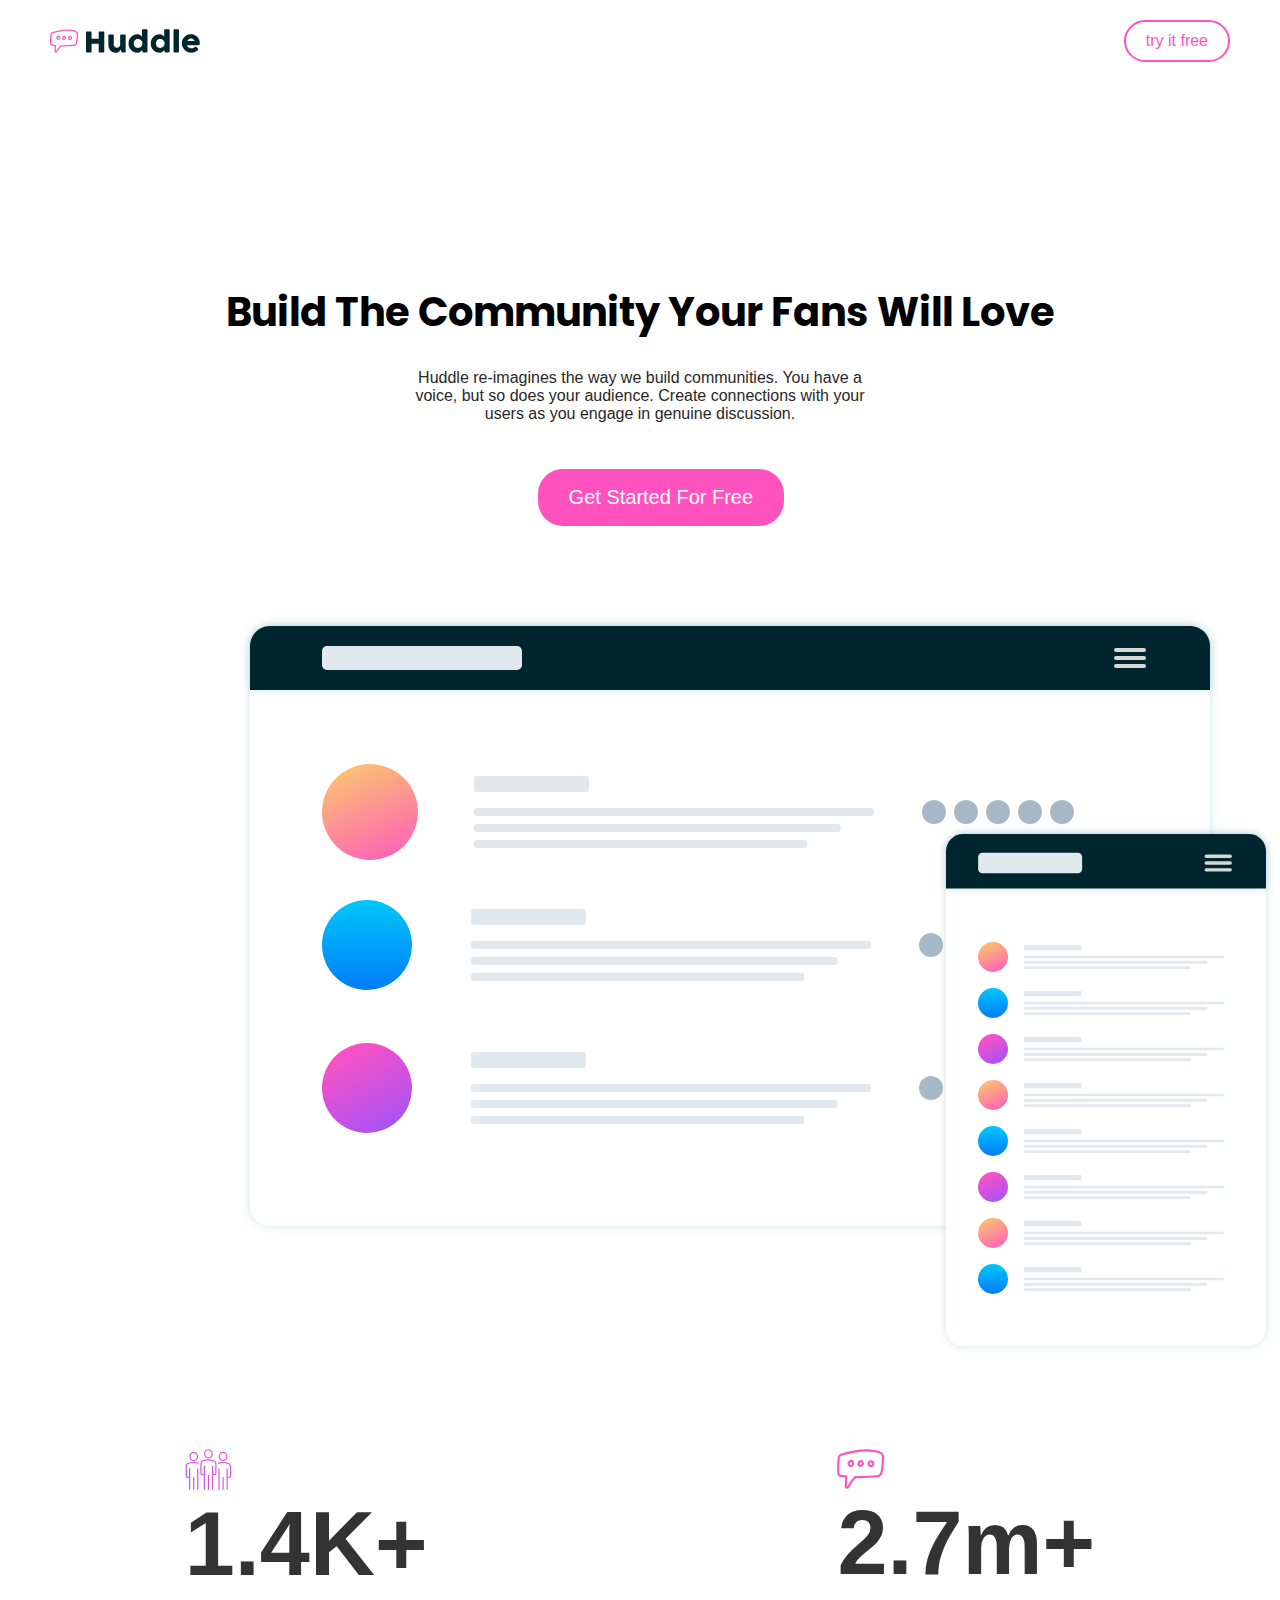
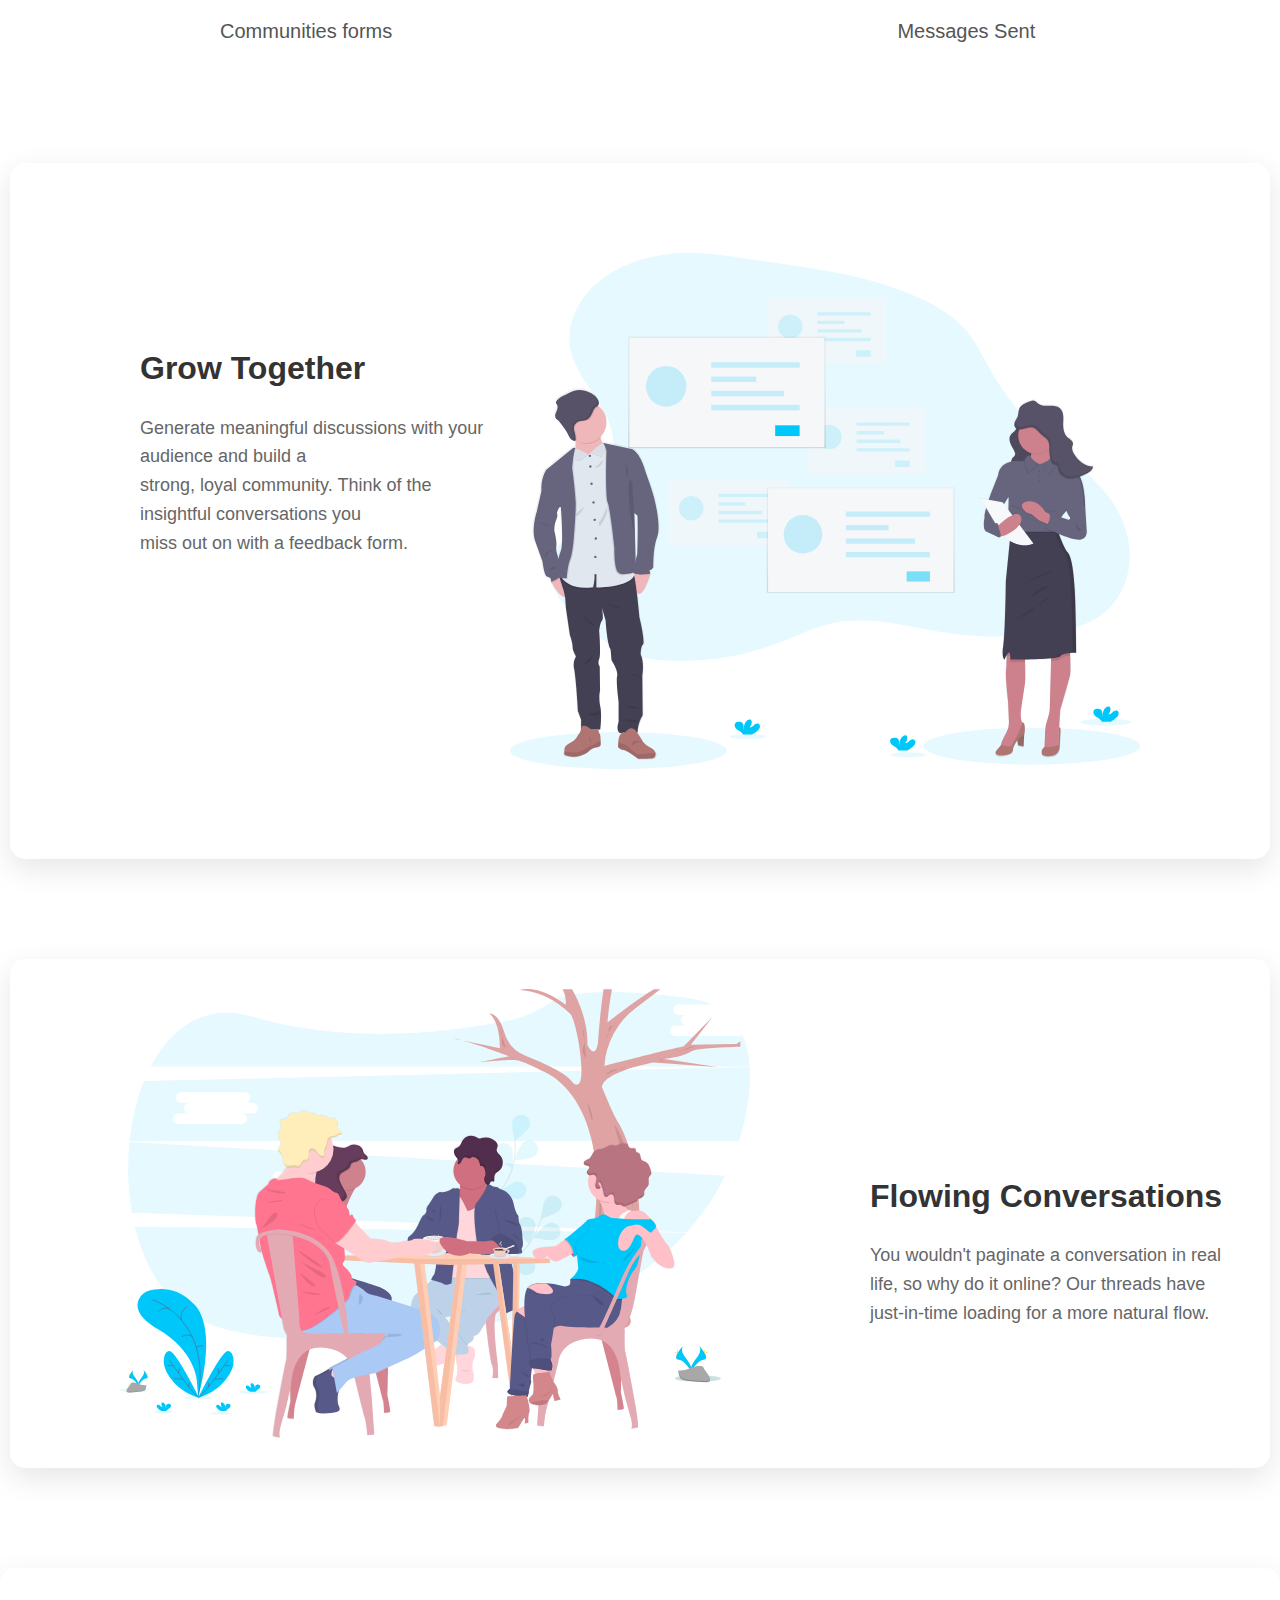
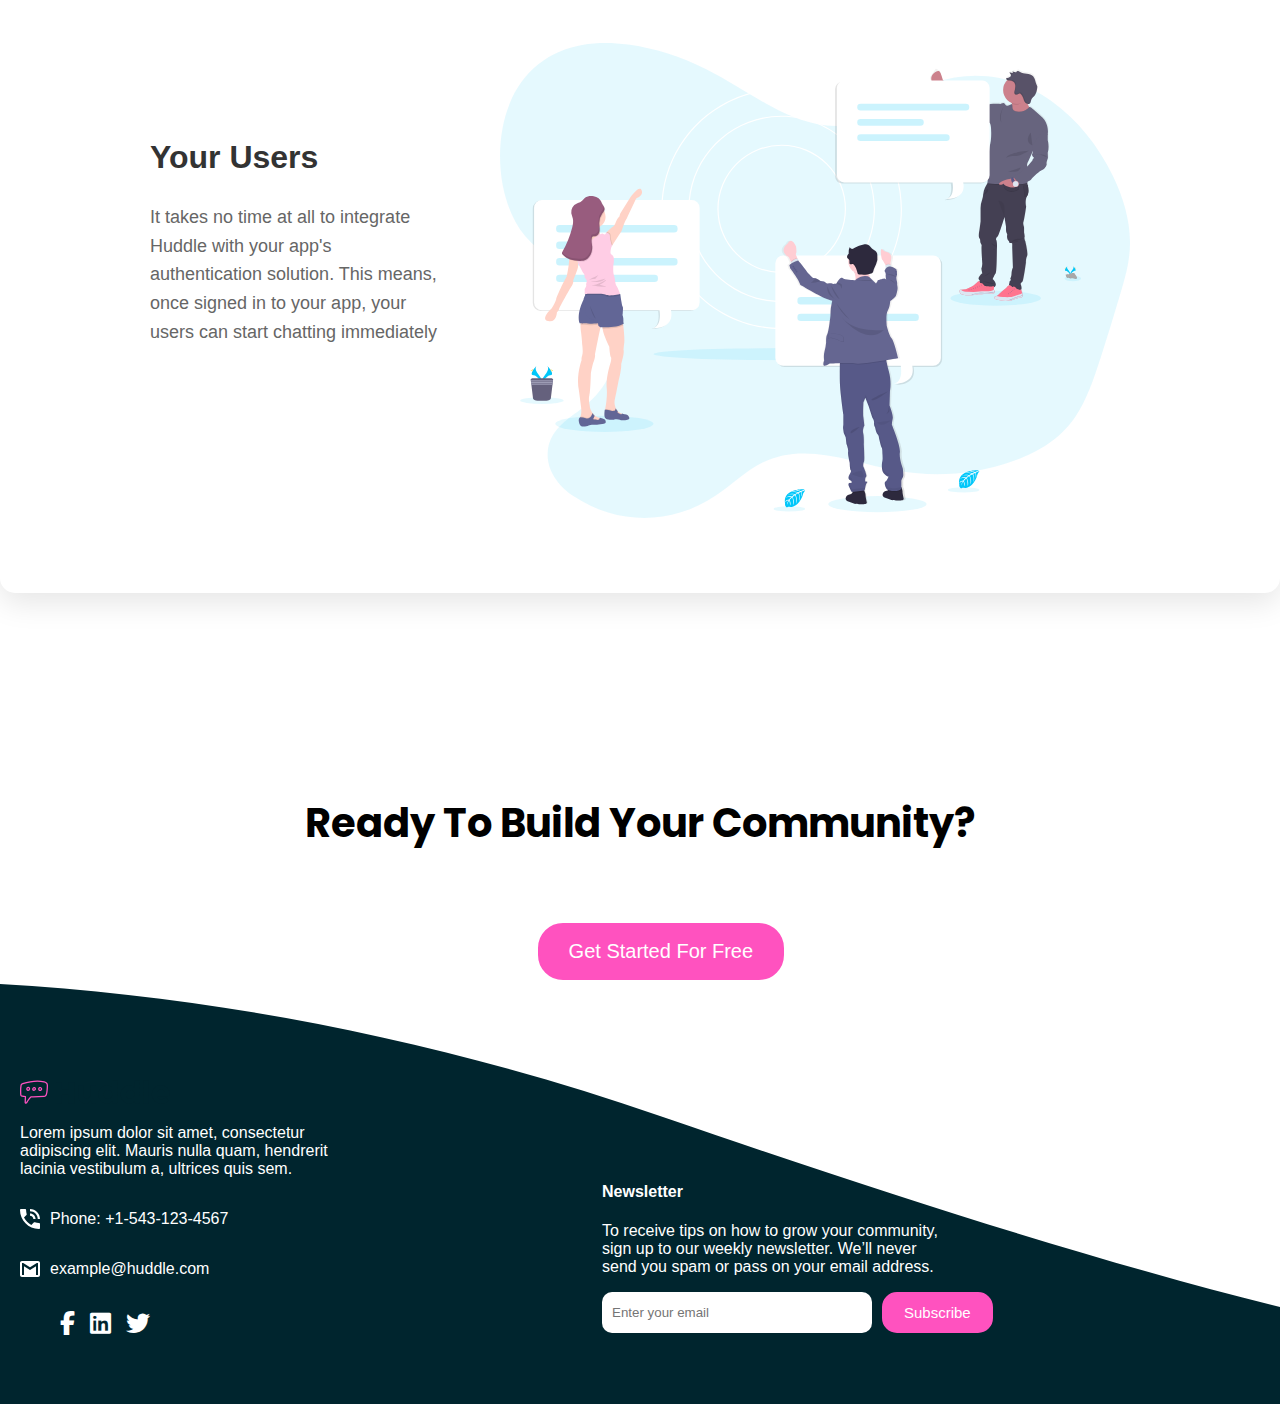
<file: index.html>
<!DOCTYPE html>
<html lang="en">
<head>
  <meta charset="UTF-8">
  <meta name="viewport" content="width=device-width, initial-scale=1.0"> <!-- displays site properly based on user's device -->

  <link rel="icon" type="image/png" sizes="32x32" href="./images/favicon-32x32.png">
  
  <title>Frontend Mentor | Huddle landing page with curved sections</title>
  <link href="https://fonts.googleapis.com/css2?family=Poppins:wght@400;700&display=swap" rel="stylesheet">
  <link rel="stylesheet" href="https://cdnjs.cloudflare.com/ajax/libs/font-awesome/6.7.2/css/all.min.css" 
  integrity="sha512-Evv84Mr4kqVGRNSgIGL/F/aIDqQb7xQ2vcrdIwxfjThSH8CSR7PBEakCr51Ck+w+/U6swU2Im1vVX0SVk9ABhg==" 
  crossorigin="anonymous" referrerpolicy="no-referrer" />

<link rel="stylesheet" href="index.css">
</head>
<body>
  <header class="header">
      <img src="./images/logo.svg" alt="" class="logo">
      <button class="btn">try it free</button>
  </header>
  <!-- //////////////////////////// -->
  <div class="hero">
      <h1>Build The Community Your Fans Will Love</h1>
      <p>Huddle re-imagines the way we build communities. You have a <br>voice, but so does 
        your audience. Create connections with your <br>users as you engage in genuine discussion. 
      </p>
      <button>Get Started For Free</button>
  </div>
  <!-- //////////////////////////////////// -->
  <div class="screen">
        <img src="images/screen-mockups.svg" alt="">
  </div>
  <div class="icons">
    <div class="communities">
     <img src="./images/icon-communities.svg" alt="">
     <h2>1.4K+</h2>
     <p>Communities forms</p>
    </div>
    <div class="Messages">
      <img src="./images/icon-messages.svg" alt="">
      <h2>2.7m+</h2>
      <p> Messages Sent</p>
     </div>
  </div>
  <!-- //////////////////////// -->
  <div class="together">
      <!-- <img src="./images/bg-section-top-desktop-1.svg" class="top" alt=""> -->
      <div class="grow-together">
        <div>
          <h2>Grow Together</h2>
          <p> Generate meaningful discussions with your audience and build a <br>strong, loyal community. 
            Think of the insightful conversations you<br> miss out on with a feedback form. </p>
         </div>
         <img src="./images/illustration-grow-together.svg" class="grow" alt="">
        
      </div>
      
  </div>
        <!-- //////////////////////// -->

  <div class="conversation"> 
     <img src="./images/illustration-flowing-conversation.svg" class="flow" alt="">
     <div>
      <h2>  Flowing Conversations</h2>
      <p>  You wouldn't paginate a conversation in real life, so why do it online? Our threads have 
        just-in-time loading for a more natural flow. </p>
     </div>
  </div>
  <div class="Users">
    <div class="Users-section">
      <div>
        <h2>Your Users</h2>
        <p>It takes no time at all to integrate Huddle with your app's<br> authentication solution. This means, 
          once signed in to your app, your users can start chatting immediately</p>
       </div>
       <img src="./images/illustration-your-users.svg "class="user" alt="">
    </div>
</div>
<!-- ////////////////////////////////////// -->
<div class="community">
  <h3> Ready To Build Your Community?</h3>
  <button>Get Started For Free</button>
</div>
<!-- //////////////////////////////////////////// -->

<footer class="footer">
  <div class="footer-1">
      <img src="./images/logo.svg" alt="" class="logo">
      
      <p>Lorem ipsum dolor sit amet, consectetur<br> adipiscing elit. Mauris nulla quam, hendrerit<br> lacinia 
        vestibulum a, ultrices quis sem.</p>
        <div class="contact-info">
          <img src="./images/icon-phone.svg" alt="Phone">
          <p><a href="tel:+15431234567">Phone: +1-543-123-4567</a></p>
      </div>
      <div class="contact-info">
          <img src="./images/icon-email.svg" alt="Email">
          <p><a href="mailto:example@huddle.com">example@huddle.com</a></p>
      </div>      
      <ul class="social-icons">
          <li><i class="fa-brands fa-facebook-f"></i></li>
          <li><i class="fa-brands fa-linkedin"></i></li>
          <li><i class="fa-brands fa-twitter"></i></li>
      </ul>
  </div>
  <div class="footer-2">
      <h4>Newsletter</h4>
      <p>To receive tips on how to grow your community,<br> sign up to our weekly newsletter. We’ll never <br>
        send you spam or pass on your email address.</p>
      <div class="newsletter">
          <input type="text" placeholder="Enter your email">
          <button>Subscribe</button>
      </div>
  </div>
</footer>

</body>
</html>
<!--   Try it free

  Build The Community Your Fans Will Love

  Huddle re-imagines the way we build communities. You have a voice, but so does 
  your audience. Create connections with your users as you engage in genuine discussion. 

  Get Started For Free

  1.4k+
  Communities Formed

  2.7m+
  Messages Sent

  Grow Together
  Generate meaningful discussions with your audience and build a strong, loyal community. 
  Think of the insightful conversations you miss out on with a feedback form. 

  Flowing Conversations
  You wouldn't paginate a conversation in real life, so why do it online? Our threads have 
  just-in-time loading for a more natural flow.

  Your Users
  It takes no time at all to integrate Huddle with your app's authentication solution. This means, 
  once signed in to your app, your users can start chatting immediately.

  Ready To Build Your Community?
  Get Started For Free

  Lorem ipsum dolor sit amet, consectetur adipiscing elit. Mauris nulla quam, hendrerit lacinia 
  vestibulum a, ultrices quis sem.
  
  Phone: +1-543-123-4567
  example@huddle.com

  Newsletter
  To recieve tips on how to grow your community, sign up to our weekly newsletter. We’ll never 
  send you spam or pass on your email address

  Subscribe -->
</file>
<file: index.css>
body {
    font-family: Arial, sans-serif;
    margin: 0;
    padding: 0;
    background-color: #fff;
}

.header {
    display: flex;
    justify-content: space-between;
    align-items: center;
    padding: 20px 50px;
    background-color: white;
}


.logo {
    width: 150px;
}
.btn {
    padding: 10px 20px;
    font-size: 16px;
    border: 2px solid #ff52bf;
    background-color: transparent;
    color: #ff52bf;
    border-radius: 25px;
    cursor: pointer;
    transition: all 0.3s ease;
}

.btn:hover {
    background-color: #ff52bf;
    color: white;
}
.hero h1{
    text-align: center;
    margin-top: 200px;
    font-style: bold;
    font-family: 'Poppins', sans-serif;
    font-size: 40px;
}

h1, h2, h3 {
    font-weight: 700; 
}

.hero p{
    text-align: center;
    margin-top: 20px;
    color: #292727;
}
.hero button{
    background-color: #ff52bf;
    color: white;
    border-radius: 25px;
    cursor: pointer;
    transition: all 0.3s ease;
    text-align: center;
    font-size: 20px;
    padding: 15px 29px;
    border: 2px solid #ff52bf;
    margin-left: 42%;
    margin-top:30px ;

}
.hero button:hover
{
    background-color: white;
    color: #ff52bf;
}
.screen{
    margin: 90px 240px;
    
}
.icons {
    display: flex;
    justify-content: center;
    align-items: center;
    flex-wrap: wrap;
    gap: 50px;
}

h1, h2, h3 {
    font-weight: 700; 
}
.icons p {
    font-weight: 400; 
    color: #555; 
    font-size: 20px;
    margin-top: -50px;
    text-align: center;
}
.icons h2{
    font-size: 90px;
    margin-top: -1px;
}
.communities{
    margin-right: 180px;
}

.Messages{
    margin-left: 180px;
}
.grow-together{
    display: flex;
    justify-content: space-between;
    text-align: center;
    margin: 0 auto;
    padding: 60px 20px;
}
.grow-together div {
    flex: 1; 
    max-width: 630px; 
    text-align: left;
    margin-left: 80px;
    margin-top: 70px;
}
h2 {
    font-size: 32px;
    color: #333;
    font-weight: bold;
}
.grow-together p {
    font-size: 18px;
    color: #666;
    line-height: 1.6;
}
.grow-together img.grow {
    flex: 1;
    max-width: 630px; 
    height: auto;
    margin-left: 20px;
    margin-right: 80px;

}
.together{
    background-image: url('./images/bg-section-top-desktop-1.svg') no-repeat ; 
    padding: 15px 50px;
    border-radius: 15px; 
    box-shadow: 0 10px 30px rgba(0, 0, 0, 0.1); 
    background: #fff; 
    padding: 30px; 
    max-width: 1200px; 
    margin: auto; 
    display: flex;
    align-items: center;
    gap: 20px;
    margin-top: 100px;
}
.conversation{
    display: flex;
    justify-content: space-between;
    text-align: center;
    margin: 150px auto;
    padding: 60px 20px;
    border-radius: 15px; 
    box-shadow: 0 10px 30px rgba(0, 0, 0, 0.1); 
    background: #fff; 
    padding: 30px; 
    max-width: 1200px; 
    margin: auto; 
    display: flex;
    align-items: center;
    gap: 20px;
    margin-top: 100px;
}
.conversation div{
    flex: 1; 
    max-width: 630px; 
    text-align: left;
    margin-left: 80px;
    margin-top: 70px;
}
.conversation img{
    flex: 1;
    max-width: 630px; 
    height: auto;
    margin-right: 20px;
    margin-left: 80px;

}
.conversation p{
    font-size: 18px;
    color: #666;
    line-height: 1.6;
   
}
.Users-section{
    display: flex;
    justify-content: space-between;
    text-align: center;
    /* margin: 150px auto; */
    padding: 60px 20px;

}
.Users-section div{
    flex: 1; 
    max-width: 630px; 
    text-align: left;
    margin-left: 80px;
    margin-top: 70px;
}
.Users-section img.user {
    flex: 1;
    max-width: 630px; 
    height: auto;
    margin-left: 50px;
    margin-right: 80px;

}
.Users-section p{
    font-size: 18px;
    color: #666;
    line-height: 1.6;
}
.Users{
    padding: 15px 50px;
    border-radius: 15px; 
    box-shadow: 0 10px 30px rgba(0, 0, 0, 0.1); 
    background: #fff; 
    max-width: 1200px; 
    margin: auto; 
    display: flex;
    align-items: center;
    gap: 20px;
    margin-top: 100px;
}
.community h3{
    text-align: center;
    margin-top: 200px;
    font-style: bold;
    font-family: 'Poppins', sans-serif;
    font-size: 40px;
}

.community button{
    background-color: #ff52bf;
    color: white;
    border-radius: 25px;
    cursor: pointer;
    transition: all 0.3s ease;
    text-align: center;
    font-size: 20px;
    padding: 15px 29px;
    border: 2px solid #ff52bf;
    margin-left: 42%;
    margin-top:30px ;

}
.community  button:hover
{
    background-color: white;
    color: #ff52bf;
}
.attribution {
    display: flex;
    justify-content:space-between;
    align-items: center;
    flex-wrap: wrap;

}
.footer {
    background-image:url('./images/bg-footer-top-desktop.svg');
    color: white;
    padding: 100px 20px 50px; 
    display: flex;
    justify-content: space-between;
    align-items: center;
    position: relative;
    /* background-image: url('./images/bg-footer.svg'); */
    background-size: cover;
    background-position: top center;
    background-repeat: no-repeat;
}

.footer-1, .footer-2 {
    width: 45%;
    position: relative;
    z-index: 2;
}
.footer-2{
    margin-bottom: -60px;
    margin-right:100px ;
}
.newsletter {
    display: flex;
    gap: 10px;
}

.newsletter input {
    padding: 10px;
    width: 250px;
    border-radius: 10px;
    border: none;
}

.footer-2 button {
    background-color: #ff52bf;
    color: white;
    border-radius: 15px;
    cursor: pointer;
    transition: all 0.3s ease;
    font-size: 15px;
    padding: 10px 20px;
    border: 2px solid #ff52bf;
}

.footer-2 button:hover {
    background-color: white;
    color: #ff52bf;
}
.social-icons {
    list-style: none; 
    display: flex; 
    gap: 15px; 
}

.social-icons li {
    display: inline-block;
    font-size: 24px; 
    color: white; 
    transition: color 0.3s ease, transform 0.2s ease; 
    cursor: pointer; 
}

.social-icons li:hover {
    color: #ff69b4; 
    transform: scale(1.2); 
}


.contact-info {
    display: flex;
    align-items: center; 
    gap: 10px; 
    color: white;
    font-size: 16px;
}

.contact-info img {
    width: 20px; 
    height: auto;
}
.contact-info a {
    text-decoration: none; 
    color: white; 
    transition: color 0.3s ease;
}

.contact-info a:hover {
    color: #ff69b4; 
    /*  */
}
</file>
